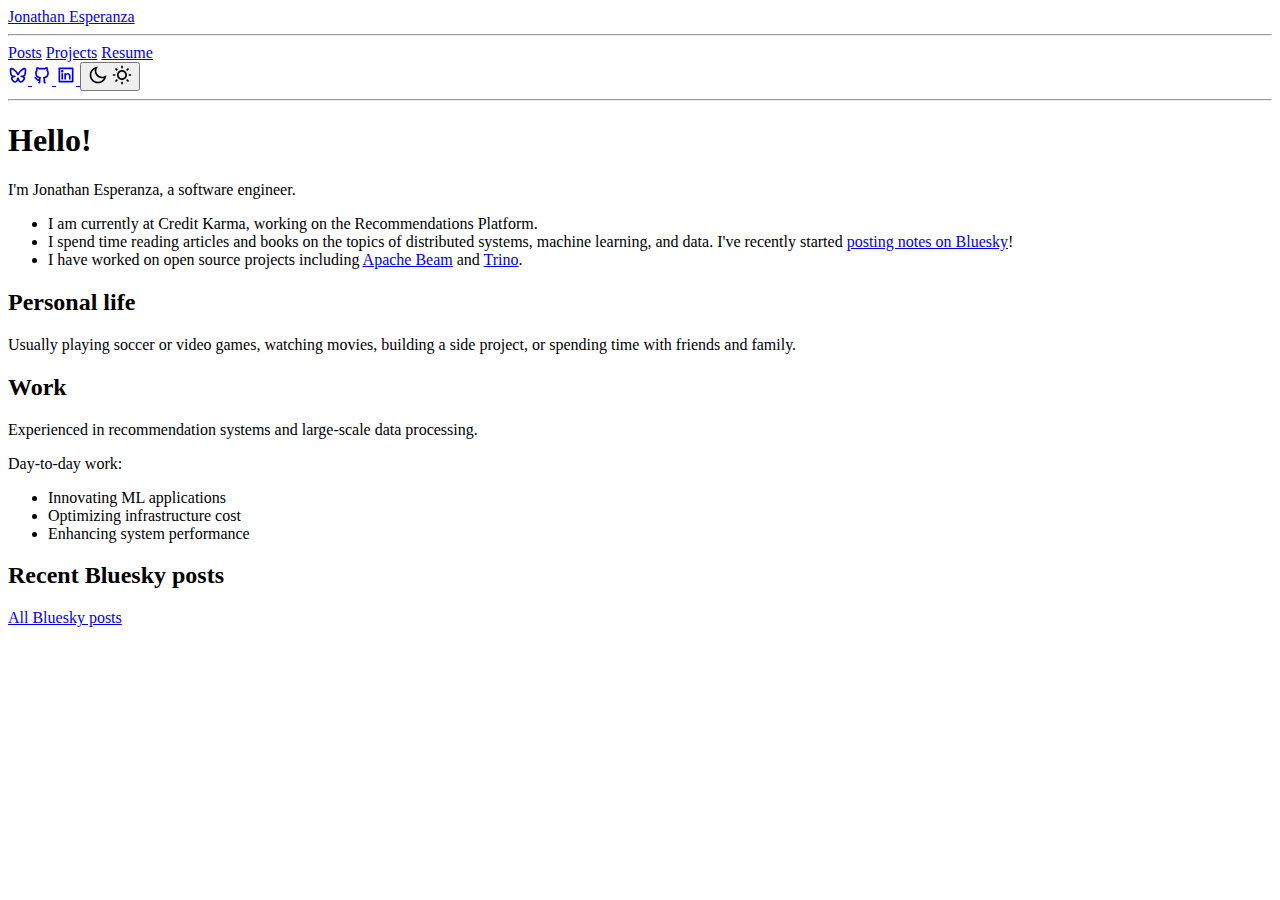
<file: index.html>
<!DOCTYPE html>
<html lang="en">
  <head>
    <meta charset="UTF-8">
    <meta name="viewport" content="width=device-width">
    <title>Jonathan Esperanza&#x27;s website</title>
    <link rel="stylesheet" href="https://jonathanesperanza.com/global.css">
    <meta name="description" content="software engineer">
    <meta property="og:title" content="Jonathan Esperanza's website">
    <meta property="og:description" content="software engineer">
    <meta property="og:type" content="website">
    
    <meta property="og:url" content="https://jonathanesperanza.com/">
    <link rel="canonical" href="https://jonathanesperanza.com/">
    
    <link rel="icon" href="">
    <meta name="theme-color" content="#1F1E1E">
  </head>
  <body>
    
    <script>
      const theme = sessionStorage.getItem('theme');
      const match = window.matchMedia("(prefers-color-scheme: dark)").matches
      if ((theme && theme == 'dark') || (!theme && match)) {
        document.body.classList.add('dark');
      }
    </script>
    
    <header>
      <a href="/" title="Home" rel="home">Jonathan Esperanza</a>
    </header>
    <div class="nav">
      <hr>
      <section class="links">
        <nav>
          
            <a href="/posts">Posts</a>
          
            <a href="/projects">Projects</a>
          
            <a href="/files/cv.pdf">Resume</a>
          
        </nav>
        <div class="right">
          
          <a href="https:&#x2F;&#x2F;bsky.app&#x2F;profile&#x2F;jonathanesperanza.com" aria-label="Bluesky" target="_blank" rel='noreferrer noopener'>
            
            
            <svg xmlns="http://www.w3.org/2000/svg" viewBox="0 0 24 24" width="20" height="20"><path d="M4.90727 3.43929C5.61594 3.56009 6.44016 3.94139 7.48302 4.68685C9.27977 5.97119 10.7687 7.73907 12 9.56361C13.2313 7.73907 14.7202 5.97119 16.517 4.68685C17.5598 3.94139 18.3841 3.56009 19.0927 3.43929C19.8605 3.3084 20.3825 3.50358 20.7082 3.63931C21.7166 4.05956 22 5.22508 22 6.21461C22 6.41649 21.9144 7.5166 21.8148 8.57508C21.7634 9.12088 21.7057 9.68306 21.6486 10.1515C21.5963 10.5804 21.5337 11.0321 21.4587 11.2849C21.1161 12.4395 20.3965 13.2618 19.508 13.8021C20.4453 14.5092 20.7854 15.6583 20.4359 16.7856C19.8393 18.71 17.6991 21.1833 15.6005 21.4037C13.8281 21.5898 12.6662 20.0794 12 18.6449C11.3338 20.0794 10.1719 21.5898 8.39954 21.4037C6.30095 21.1833 4.1607 18.71 3.56408 16.7856C3.21457 15.6583 3.55466 14.5092 4.49197 13.8021C3.60345 13.2618 2.88394 12.4395 2.54132 11.2849C2.46631 11.0321 2.40367 10.5804 2.35139 10.1515C2.29429 9.68306 2.23658 9.12088 2.18521 8.57508C2.08559 7.5166 2 6.41649 2 6.21461C2 5.22508 2.28343 4.05956 3.29182 3.63931C3.61753 3.50358 4.13949 3.3084 4.90727 3.43929ZM4.04911 6.91709C4.11331 7.73486 4.22889 9.02507 4.33669 9.90947C4.36927 10.1767 4.39214 10.4536 4.45863 10.7156C4.85637 12.056 6.38779 12.7978 8.14506 12.603C8.68686 12.5429 9.17695 12.9278 9.24697 13.4684C9.31698 14.009 8.94113 14.5061 8.40191 14.586C7.64608 14.6981 5.08656 14.9425 5.47438 16.1934C5.8312 17.3443 7.32212 19.2796 8.60842 19.4146C9.53606 19.5121 10.1084 18.0211 10.3741 17.3697C10.6489 16.6958 10.8622 15.9903 11.0417 15.3885C11.1681 14.9648 11.5578 14.6744 12 14.6744C12.4422 14.6744 12.8319 14.9648 12.9583 15.3885C13.1378 15.9903 13.3511 16.6958 13.6259 17.3697C13.8916 18.0211 14.4639 19.5121 15.3916 19.4146C16.6779 19.2796 18.1688 17.3443 18.5256 16.1934C18.9134 14.9425 16.3539 14.6981 15.5981 14.586C15.0589 14.5061 14.683 14.009 14.753 13.4684C14.8231 12.9278 15.3131 12.5429 15.8549 12.603C17.6122 12.7978 19.1436 12.0563 19.5413 10.7159C19.61 10.45 19.63 10.18 19.6633 9.90948C19.7711 9.02507 19.8867 7.73486 19.9509 6.91709C19.9876 6.44922 20.1985 5.27964 19.4288 5.41084C19.1429 5.45959 18.6059 5.65205 17.68 6.31391C15.7374 7.70252 13.9749 9.82666 12.891 11.954C12.7203 12.289 12.376 12.5 12 12.5C11.624 12.5 11.2797 12.289 11.109 11.954C10.0251 9.82666 8.26258 7.70252 6.31998 6.31391C5.39406 5.65205 4.85713 5.45959 4.57117 5.41084C3.7874 5.27724 4.01205 6.44504 4.04911 6.91709Z" fill="currentColor"></path></svg>
          </a>
          
          <a href="https:&#x2F;&#x2F;github.com&#x2F;jon-esperanza" aria-label="GitHub" target="_blank" rel='noreferrer noopener'>
            
            
            <svg xmlns="http://www.w3.org/2000/svg" viewBox="0 0 24 24" width="20" height="20"><path d="M5.88401 18.6531C5.58404 18.4523 5.32587 18.1972 5.0239 17.8366C4.91473 17.7062 4.47283 17.1521 4.55811 17.258C4.09533 16.6831 3.80296 16.4168 3.50156 16.3087C2.9817 16.1223 2.7114 15.5497 2.89784 15.0298C3.08428 14.51 3.65685 14.2397 4.17672 14.4261C4.92936 14.696 5.43847 15.1609 6.12425 16.0141C6.03025 15.8972 6.46364 16.4408 6.55731 16.5526C6.74784 16.7802 6.88732 16.918 6.99629 16.9909C7.20118 17.128 7.58451 17.1871 8.14709 17.1308C8.17065 16.7487 8.24136 16.378 8.34919 16.0355C5.38097 15.3101 3.70116 13.3949 3.70116 9.63947C3.70116 8.4006 4.0704 7.28368 4.75917 6.34756C4.5415 5.45368 4.57433 4.37259 5.06092 3.15611C5.1725 2.87715 5.40361 2.66314 5.69031 2.57328C5.77242 2.54949 5.81791 2.5389 5.89878 2.52648C6.70167 2.40319 7.83573 2.69681 9.31449 3.62311C10.181 3.41855 11.0885 3.31476 12.0012 3.31476C12.9129 3.31476 13.8196 3.41835 14.6854 3.62253C16.1619 2.68976 17.2986 2.39625 18.1072 2.52627C18.1919 2.53988 18.2645 2.55758 18.3249 2.57741C18.6059 2.66967 18.8316 2.88155 18.9414 3.15611C19.4279 4.37232 19.4608 5.45319 19.2433 6.34695C19.9342 7.28313 20.3012 8.39184 20.3012 9.63947C20.3012 13.3966 18.627 15.3046 15.6588 16.0318C15.7837 16.4467 15.8496 16.9103 15.8496 17.4118C15.8496 18.0763 15.8471 18.7108 15.8424 19.4223C15.8412 19.6124 15.8397 19.8156 15.8375 20.1279C16.2129 20.2107 16.5229 20.5074 16.6031 20.9086C16.7114 21.4502 16.3602 21.977 15.8186 22.0853C14.6794 22.3132 13.8353 21.5535 13.8353 20.5608C13.8353 20.4705 13.836 20.3414 13.8375 20.1142C13.8398 19.8012 13.8412 19.5987 13.8425 19.4092C13.8471 18.7017 13.8496 18.0714 13.8496 17.4118C13.8496 16.7145 13.6664 16.26 13.4237 16.0508C12.7627 15.481 13.0977 14.3971 13.965 14.2996C16.9314 13.9663 18.3012 12.8174 18.3012 9.63947C18.3012 8.68484 17.9893 7.89547 17.3881 7.23534C17.1301 6.95209 17.0567 6.54634 17.199 6.19062C17.3647 5.77639 17.4354 5.2336 17.2941 4.57678L17.2847 4.57944C16.7928 4.71861 16.1744 5.01956 15.4261 5.52826C15.182 5.69413 14.8772 5.74377 14.5932 5.66388C13.7729 5.43319 12.8913 5.31476 12.0012 5.31476C11.111 5.31476 10.2294 5.43319 9.40916 5.66388C9.12662 5.74335 8.82344 5.69468 8.57997 5.53077C7.8274 5.02414 7.2056 4.72355 6.71079 4.58352C6.56735 5.23672 6.63814 5.77758 6.80336 6.19062C6.94565 6.54634 6.87219 6.95209 6.61423 7.23534C6.01715 7.89096 5.70116 8.69352 5.70116 9.63947C5.70116 12.8114 7.07225 13.9681 10.023 14.2996C10.8883 14.3969 11.2246 15.4767 10.5675 16.048C10.3751 16.2153 10.1384 16.7799 10.1384 17.4118V20.5608C10.1384 21.5472 9.30356 22.2866 8.17878 22.0898C7.63476 21.9946 7.27093 21.4764 7.36613 20.9324C7.43827 20.5201 7.75331 20.2114 8.13841 20.1274V19.1379C7.22829 19.1991 6.47656 19.0496 5.88401 18.6531Z" fill="currentColor"></path></svg>
          </a>
          
          <a href="https:&#x2F;&#x2F;www.linkedin.com&#x2F;in&#x2F;jonathanesperanza&#x2F;" aria-label="LinkedIn" target="_blank" rel='noreferrer noopener'>
            
            
            <svg xmlns="http://www.w3.org/2000/svg" viewBox="0 0 24 24" width="20" height="20" fill="currentColor"><path d="M4.00098 3H20.001C20.5533 3 21.001 3.44772 21.001 4V20C21.001 20.5523 20.5533 21 20.001 21H4.00098C3.44869 21 3.00098 20.5523 3.00098 20V4C3.00098 3.44772 3.44869 3 4.00098 3ZM5.00098 5V19H19.001V5H5.00098ZM7.50098 9C6.67255 9 6.00098 8.32843 6.00098 7.5C6.00098 6.67157 6.67255 6 7.50098 6C8.3294 6 9.00098 6.67157 9.00098 7.5C9.00098 8.32843 8.3294 9 7.50098 9ZM6.50098 10H8.50098V17.5H6.50098V10ZM12.001 10.4295C12.5854 9.86534 13.2665 9.5 14.001 9.5C16.072 9.5 17.501 11.1789 17.501 13.25V17.5H15.501V13.25C15.501 12.2835 14.7175 11.5 13.751 11.5C12.7845 11.5 12.001 12.2835 12.001 13.25V17.5H10.001V10H12.001V10.4295Z"></path></svg>

          </a>
          
          
          
          
          <button id="theme-toggle" aria-label="theme switch">
            <span class="moon-icon"><svg xmlns="http://www.w3.org/2000/svg" viewBox="0 0 24 24" width="20" height="20"><path d="M10 7C10 10.866 13.134 14 17 14C18.9584 14 20.729 13.1957 21.9995 11.8995C22 11.933 22 11.9665 22 12C22 17.5228 17.5228 22 12 22C6.47715 22 2 17.5228 2 12C2 6.47715 6.47715 2 12 2C12.0335 2 12.067 2 12.1005 2.00049C10.8043 3.27098 10 5.04157 10 7ZM4 12C4 16.4183 7.58172 20 12 20C15.0583 20 17.7158 18.2839 19.062 15.7621C18.3945 15.9187 17.7035 16 17 16C12.0294 16 8 11.9706 8 7C8 6.29648 8.08133 5.60547 8.2379 4.938C5.71611 6.28423 4 8.9417 4 12Z" fill="currentColor"></path></svg></span>
            <span class="sun-icon"><svg xmlns="http://www.w3.org/2000/svg" viewBox="0 0 24 24" width="20" height="20"><path d="M12 18C8.68629 18 6 15.3137 6 12C6 8.68629 8.68629 6 12 6C15.3137 6 18 8.68629 18 12C18 15.3137 15.3137 18 12 18ZM12 16C14.2091 16 16 14.2091 16 12C16 9.79086 14.2091 8 12 8C9.79086 8 8 9.79086 8 12C8 14.2091 9.79086 16 12 16ZM11 1H13V4H11V1ZM11 20H13V23H11V20ZM3.51472 4.92893L4.92893 3.51472L7.05025 5.63604L5.63604 7.05025L3.51472 4.92893ZM16.9497 18.364L18.364 16.9497L20.4853 19.0711L19.0711 20.4853L16.9497 18.364ZM19.0711 3.51472L20.4853 4.92893L18.364 7.05025L16.9497 5.63604L19.0711 3.51472ZM5.63604 16.9497L7.05025 18.364L4.92893 20.4853L3.51472 19.0711L5.63604 16.9497ZM23 11V13H20V11H23ZM4 11V13H1V11H4Z" fill="currentColor"></path></svg></span>
          </button>
          
        </div>
      </section>
      <hr>
    </div>
    <main>
      
  <h1 id="hello">Hello!</h1>
<p>I'm Jonathan Esperanza, a software engineer.</p>
<ul>
<li>I am currently at Credit Karma, working on the Recommendations Platform.</li>
<li>I spend time reading articles and books on the topics of distributed systems, machine learning, and data. I've recently started <a href="https://bsky.app/profile/jonathanesperanza.com">posting notes on Bluesky</a>!</li>
<li>I have worked on open source projects including <a href="https://beam.apache.org/">Apache Beam</a> and <a href="https://trino.io/">Trino</a>.</li>
</ul>
<h2 id="personal-life">Personal life</h2>
<p>Usually playing soccer or video games, watching movies, building a side project, or spending time with friends and family.</p>
<h2 id="work">Work</h2>
<p>Experienced in recommendation systems and large-scale data processing.</p>
<p>Day-to-day work:</p>
<ul>
<li>Innovating ML applications</li>
<li>Optimizing infrastructure cost</li>
<li>Enhancing system performance</li>
</ul>
<h2 id="recent-bluesky-posts">Recent Bluesky posts</h2>
<ul class="date-list bluesky"><script src="/js/bluesky.js" async></script></ul>
<a href="https://bsky.app/profile/jonathanesperanza.com">All Bluesky posts</a>


    </main>
    <script src="/js/main.js"></script>
  </body>
</html>
</file>
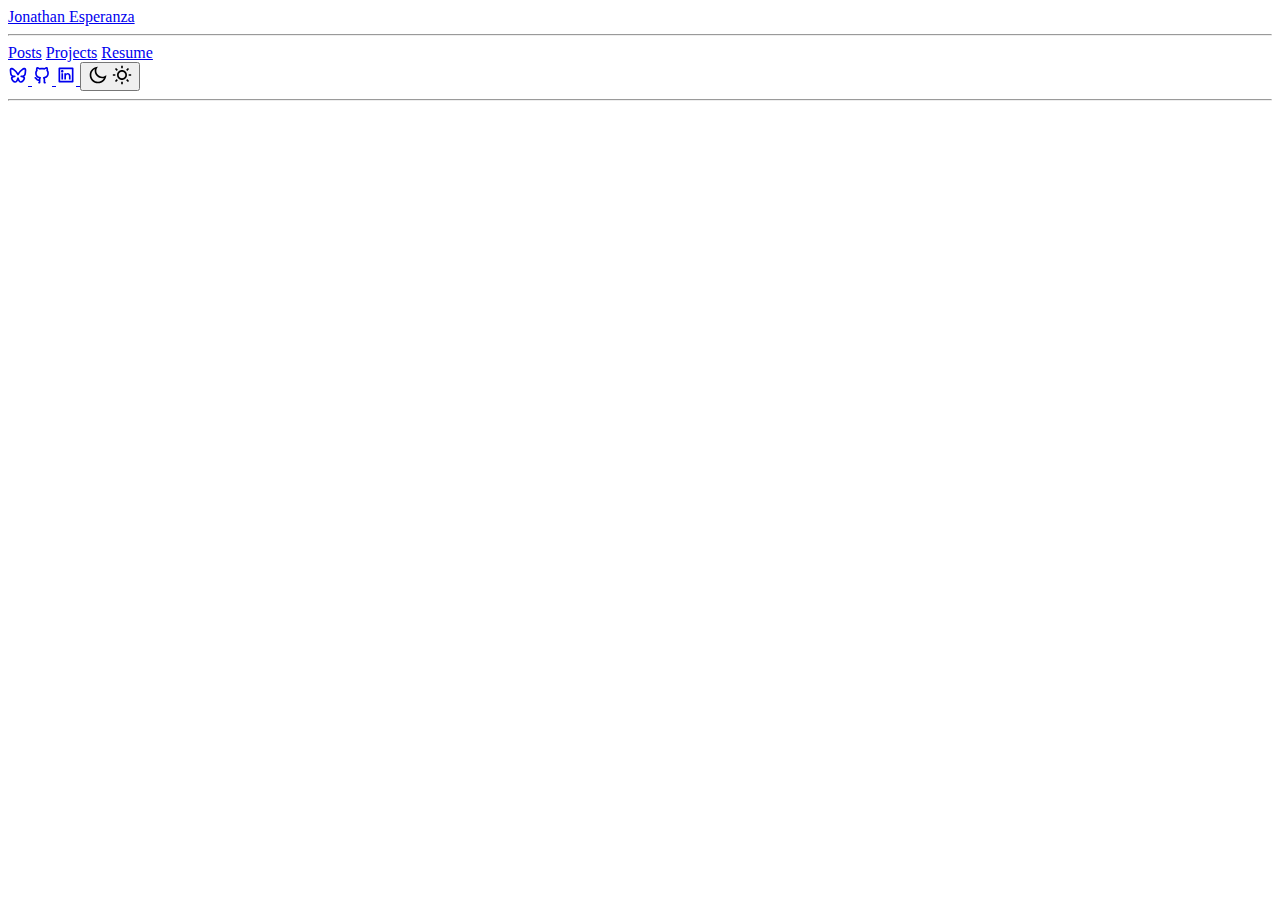
<file: posts/index.html>
<!DOCTYPE html>
<html lang="en">
  <head>
    <meta charset="UTF-8">
    <meta name="viewport" content="width=device-width">
    <title>Jonathan Esperanza&#x27;s website</title>
    <link rel="stylesheet" href="https://jonathanesperanza.com/global.css">
    <meta name="description" content="software engineer">
    <meta property="og:title" content="Jonathan Esperanza's website">
    <meta property="og:description" content="software engineer">
    <meta property="og:type" content="website">
    
    <meta property="og:url" content="https://jonathanesperanza.com/posts/">
    <link rel="canonical" href="https://jonathanesperanza.com/posts/">
    
    <link rel="icon" href="">
    <meta name="theme-color" content="#1F1E1E">
  </head>
  <body>
    
    <script>
      const theme = sessionStorage.getItem('theme');
      const match = window.matchMedia("(prefers-color-scheme: dark)").matches
      if ((theme && theme == 'dark') || (!theme && match)) {
        document.body.classList.add('dark');
      }
    </script>
    
    <header>
      <a href="/" title="Home" rel="home">Jonathan Esperanza</a>
    </header>
    <div class="nav">
      <hr>
      <section class="links">
        <nav>
          
            <a href="/posts">Posts</a>
          
            <a href="/projects">Projects</a>
          
            <a href="/files/cv.pdf">Resume</a>
          
        </nav>
        <div class="right">
          
          <a href="https:&#x2F;&#x2F;bsky.app&#x2F;profile&#x2F;jonathanesperanza.com" aria-label="Bluesky" target="_blank" rel='noreferrer noopener'>
            
            
            <svg xmlns="http://www.w3.org/2000/svg" viewBox="0 0 24 24" width="20" height="20"><path d="M4.90727 3.43929C5.61594 3.56009 6.44016 3.94139 7.48302 4.68685C9.27977 5.97119 10.7687 7.73907 12 9.56361C13.2313 7.73907 14.7202 5.97119 16.517 4.68685C17.5598 3.94139 18.3841 3.56009 19.0927 3.43929C19.8605 3.3084 20.3825 3.50358 20.7082 3.63931C21.7166 4.05956 22 5.22508 22 6.21461C22 6.41649 21.9144 7.5166 21.8148 8.57508C21.7634 9.12088 21.7057 9.68306 21.6486 10.1515C21.5963 10.5804 21.5337 11.0321 21.4587 11.2849C21.1161 12.4395 20.3965 13.2618 19.508 13.8021C20.4453 14.5092 20.7854 15.6583 20.4359 16.7856C19.8393 18.71 17.6991 21.1833 15.6005 21.4037C13.8281 21.5898 12.6662 20.0794 12 18.6449C11.3338 20.0794 10.1719 21.5898 8.39954 21.4037C6.30095 21.1833 4.1607 18.71 3.56408 16.7856C3.21457 15.6583 3.55466 14.5092 4.49197 13.8021C3.60345 13.2618 2.88394 12.4395 2.54132 11.2849C2.46631 11.0321 2.40367 10.5804 2.35139 10.1515C2.29429 9.68306 2.23658 9.12088 2.18521 8.57508C2.08559 7.5166 2 6.41649 2 6.21461C2 5.22508 2.28343 4.05956 3.29182 3.63931C3.61753 3.50358 4.13949 3.3084 4.90727 3.43929ZM4.04911 6.91709C4.11331 7.73486 4.22889 9.02507 4.33669 9.90947C4.36927 10.1767 4.39214 10.4536 4.45863 10.7156C4.85637 12.056 6.38779 12.7978 8.14506 12.603C8.68686 12.5429 9.17695 12.9278 9.24697 13.4684C9.31698 14.009 8.94113 14.5061 8.40191 14.586C7.64608 14.6981 5.08656 14.9425 5.47438 16.1934C5.8312 17.3443 7.32212 19.2796 8.60842 19.4146C9.53606 19.5121 10.1084 18.0211 10.3741 17.3697C10.6489 16.6958 10.8622 15.9903 11.0417 15.3885C11.1681 14.9648 11.5578 14.6744 12 14.6744C12.4422 14.6744 12.8319 14.9648 12.9583 15.3885C13.1378 15.9903 13.3511 16.6958 13.6259 17.3697C13.8916 18.0211 14.4639 19.5121 15.3916 19.4146C16.6779 19.2796 18.1688 17.3443 18.5256 16.1934C18.9134 14.9425 16.3539 14.6981 15.5981 14.586C15.0589 14.5061 14.683 14.009 14.753 13.4684C14.8231 12.9278 15.3131 12.5429 15.8549 12.603C17.6122 12.7978 19.1436 12.0563 19.5413 10.7159C19.61 10.45 19.63 10.18 19.6633 9.90948C19.7711 9.02507 19.8867 7.73486 19.9509 6.91709C19.9876 6.44922 20.1985 5.27964 19.4288 5.41084C19.1429 5.45959 18.6059 5.65205 17.68 6.31391C15.7374 7.70252 13.9749 9.82666 12.891 11.954C12.7203 12.289 12.376 12.5 12 12.5C11.624 12.5 11.2797 12.289 11.109 11.954C10.0251 9.82666 8.26258 7.70252 6.31998 6.31391C5.39406 5.65205 4.85713 5.45959 4.57117 5.41084C3.7874 5.27724 4.01205 6.44504 4.04911 6.91709Z" fill="currentColor"></path></svg>
          </a>
          
          <a href="https:&#x2F;&#x2F;github.com&#x2F;jon-esperanza" aria-label="GitHub" target="_blank" rel='noreferrer noopener'>
            
            
            <svg xmlns="http://www.w3.org/2000/svg" viewBox="0 0 24 24" width="20" height="20"><path d="M5.88401 18.6531C5.58404 18.4523 5.32587 18.1972 5.0239 17.8366C4.91473 17.7062 4.47283 17.1521 4.55811 17.258C4.09533 16.6831 3.80296 16.4168 3.50156 16.3087C2.9817 16.1223 2.7114 15.5497 2.89784 15.0298C3.08428 14.51 3.65685 14.2397 4.17672 14.4261C4.92936 14.696 5.43847 15.1609 6.12425 16.0141C6.03025 15.8972 6.46364 16.4408 6.55731 16.5526C6.74784 16.7802 6.88732 16.918 6.99629 16.9909C7.20118 17.128 7.58451 17.1871 8.14709 17.1308C8.17065 16.7487 8.24136 16.378 8.34919 16.0355C5.38097 15.3101 3.70116 13.3949 3.70116 9.63947C3.70116 8.4006 4.0704 7.28368 4.75917 6.34756C4.5415 5.45368 4.57433 4.37259 5.06092 3.15611C5.1725 2.87715 5.40361 2.66314 5.69031 2.57328C5.77242 2.54949 5.81791 2.5389 5.89878 2.52648C6.70167 2.40319 7.83573 2.69681 9.31449 3.62311C10.181 3.41855 11.0885 3.31476 12.0012 3.31476C12.9129 3.31476 13.8196 3.41835 14.6854 3.62253C16.1619 2.68976 17.2986 2.39625 18.1072 2.52627C18.1919 2.53988 18.2645 2.55758 18.3249 2.57741C18.6059 2.66967 18.8316 2.88155 18.9414 3.15611C19.4279 4.37232 19.4608 5.45319 19.2433 6.34695C19.9342 7.28313 20.3012 8.39184 20.3012 9.63947C20.3012 13.3966 18.627 15.3046 15.6588 16.0318C15.7837 16.4467 15.8496 16.9103 15.8496 17.4118C15.8496 18.0763 15.8471 18.7108 15.8424 19.4223C15.8412 19.6124 15.8397 19.8156 15.8375 20.1279C16.2129 20.2107 16.5229 20.5074 16.6031 20.9086C16.7114 21.4502 16.3602 21.977 15.8186 22.0853C14.6794 22.3132 13.8353 21.5535 13.8353 20.5608C13.8353 20.4705 13.836 20.3414 13.8375 20.1142C13.8398 19.8012 13.8412 19.5987 13.8425 19.4092C13.8471 18.7017 13.8496 18.0714 13.8496 17.4118C13.8496 16.7145 13.6664 16.26 13.4237 16.0508C12.7627 15.481 13.0977 14.3971 13.965 14.2996C16.9314 13.9663 18.3012 12.8174 18.3012 9.63947C18.3012 8.68484 17.9893 7.89547 17.3881 7.23534C17.1301 6.95209 17.0567 6.54634 17.199 6.19062C17.3647 5.77639 17.4354 5.2336 17.2941 4.57678L17.2847 4.57944C16.7928 4.71861 16.1744 5.01956 15.4261 5.52826C15.182 5.69413 14.8772 5.74377 14.5932 5.66388C13.7729 5.43319 12.8913 5.31476 12.0012 5.31476C11.111 5.31476 10.2294 5.43319 9.40916 5.66388C9.12662 5.74335 8.82344 5.69468 8.57997 5.53077C7.8274 5.02414 7.2056 4.72355 6.71079 4.58352C6.56735 5.23672 6.63814 5.77758 6.80336 6.19062C6.94565 6.54634 6.87219 6.95209 6.61423 7.23534C6.01715 7.89096 5.70116 8.69352 5.70116 9.63947C5.70116 12.8114 7.07225 13.9681 10.023 14.2996C10.8883 14.3969 11.2246 15.4767 10.5675 16.048C10.3751 16.2153 10.1384 16.7799 10.1384 17.4118V20.5608C10.1384 21.5472 9.30356 22.2866 8.17878 22.0898C7.63476 21.9946 7.27093 21.4764 7.36613 20.9324C7.43827 20.5201 7.75331 20.2114 8.13841 20.1274V19.1379C7.22829 19.1991 6.47656 19.0496 5.88401 18.6531Z" fill="currentColor"></path></svg>
          </a>
          
          <a href="https:&#x2F;&#x2F;www.linkedin.com&#x2F;in&#x2F;jonathanesperanza&#x2F;" aria-label="LinkedIn" target="_blank" rel='noreferrer noopener'>
            
            
            <svg xmlns="http://www.w3.org/2000/svg" viewBox="0 0 24 24" width="20" height="20" fill="currentColor"><path d="M4.00098 3H20.001C20.5533 3 21.001 3.44772 21.001 4V20C21.001 20.5523 20.5533 21 20.001 21H4.00098C3.44869 21 3.00098 20.5523 3.00098 20V4C3.00098 3.44772 3.44869 3 4.00098 3ZM5.00098 5V19H19.001V5H5.00098ZM7.50098 9C6.67255 9 6.00098 8.32843 6.00098 7.5C6.00098 6.67157 6.67255 6 7.50098 6C8.3294 6 9.00098 6.67157 9.00098 7.5C9.00098 8.32843 8.3294 9 7.50098 9ZM6.50098 10H8.50098V17.5H6.50098V10ZM12.001 10.4295C12.5854 9.86534 13.2665 9.5 14.001 9.5C16.072 9.5 17.501 11.1789 17.501 13.25V17.5H15.501V13.25C15.501 12.2835 14.7175 11.5 13.751 11.5C12.7845 11.5 12.001 12.2835 12.001 13.25V17.5H10.001V10H12.001V10.4295Z"></path></svg>

          </a>
          
          
          
          
          <button id="theme-toggle" aria-label="theme switch">
            <span class="moon-icon"><svg xmlns="http://www.w3.org/2000/svg" viewBox="0 0 24 24" width="20" height="20"><path d="M10 7C10 10.866 13.134 14 17 14C18.9584 14 20.729 13.1957 21.9995 11.8995C22 11.933 22 11.9665 22 12C22 17.5228 17.5228 22 12 22C6.47715 22 2 17.5228 2 12C2 6.47715 6.47715 2 12 2C12.0335 2 12.067 2 12.1005 2.00049C10.8043 3.27098 10 5.04157 10 7ZM4 12C4 16.4183 7.58172 20 12 20C15.0583 20 17.7158 18.2839 19.062 15.7621C18.3945 15.9187 17.7035 16 17 16C12.0294 16 8 11.9706 8 7C8 6.29648 8.08133 5.60547 8.2379 4.938C5.71611 6.28423 4 8.9417 4 12Z" fill="currentColor"></path></svg></span>
            <span class="sun-icon"><svg xmlns="http://www.w3.org/2000/svg" viewBox="0 0 24 24" width="20" height="20"><path d="M12 18C8.68629 18 6 15.3137 6 12C6 8.68629 8.68629 6 12 6C15.3137 6 18 8.68629 18 12C18 15.3137 15.3137 18 12 18ZM12 16C14.2091 16 16 14.2091 16 12C16 9.79086 14.2091 8 12 8C9.79086 8 8 9.79086 8 12C8 14.2091 9.79086 16 12 16ZM11 1H13V4H11V1ZM11 20H13V23H11V20ZM3.51472 4.92893L4.92893 3.51472L7.05025 5.63604L5.63604 7.05025L3.51472 4.92893ZM16.9497 18.364L18.364 16.9497L20.4853 19.0711L19.0711 20.4853L16.9497 18.364ZM19.0711 3.51472L20.4853 4.92893L18.364 7.05025L16.9497 5.63604L19.0711 3.51472ZM5.63604 16.9497L7.05025 18.364L4.92893 20.4853L3.51472 19.0711L5.63604 16.9497ZM23 11V13H20V11H23ZM4 11V13H1V11H4Z" fill="currentColor"></path></svg></span>
          </button>
          
        </div>
      </section>
      <hr>
    </div>
    <main>
      
      <ul class="date-list">
      
      </ul>

    </main>
    <script src="/js/main.js"></script>
  </body>
</html>
</file>
